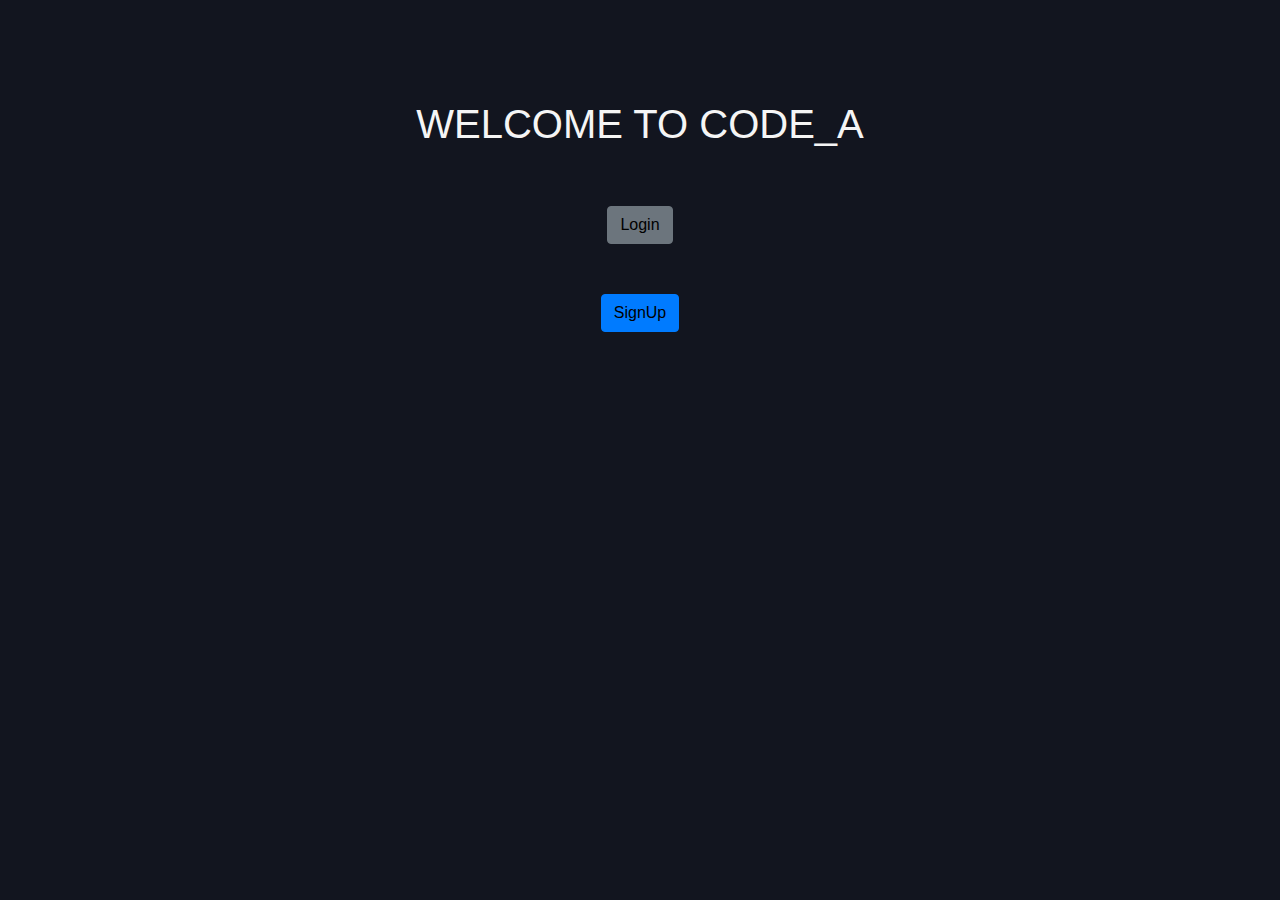
<file: index.html>
<!DOCTYPE html>
<html lang="en">

<head>
  <meta charset="UTF-8">
  <meta http-equiv="X-UA-Compatible" content="IE=edge">
  <meta name="viewport" content="width=device-width, initial-scale=1.0">
  <title>Profile</title>
  <link rel="stylesheet" href="https://cdnjs.cloudflare.com/ajax/libs/font-awesome/4.7.0/css/font-awesome.min.css">
  <link rel="stylesheet" href="style.css">
  <link rel="stylesheet" href="https://maxcdn.bootstrapcdn.com/bootstrap/4.0.0/css/bootstrap.min.css"
    integrity="sha384-Gn5384xqQ1aoWXA+058RXPxPg6fy4IWvTNh0E263XmFcJlSAwiGgFAW/dAiS6JXm" crossorigin="anonymous">
    <style>
      body{
        background-color: #12151F;
      }
      a{
        color: black;
        text-decoration: none;
      }
      a:hover{
        text-decoration: none;
        color: black;
      }
      h1{
        color: whitesmoke;
      }
      div{
        align-items: center;
        display: flex;
        flex-direction: column;
        flex-wrap: wrap;
        justify-content: space-around;
        margin-top: 100px;        
      }
      button{
        margin-top: 50px;
      }
    </style>
</head>

<body >


      <div>
        <h1>WELCOME TO CODE_A</h1>
        <button class="btn btn-secondary"><a href="login.html">Login</a></button>
        <button class="btn btn-primary"><a href="signup.html">SignUp</a></button>

      </div>








  <script src="https://code.jquery.com/jquery-3.2.1.slim.min.js"
    integrity="sha384-KJ3o2DKtIkvYIK3UENzmM7KCkRr/rE9/Qpg6aAZGJwFDMVNA/GpGFF93hXpG5KkN"
    crossorigin="anonymous"></script>
  <script src="https://cdnjs.cloudflare.com/ajax/libs/popper.js/1.12.9/umd/popper.min.js"
    integrity="sha384-ApNbgh9B+Y1QKtv3Rn7W3mgPxhU9K/ScQsAP7hUibX39j7fakFPskvXusvfa0b4Q"
    crossorigin="anonymous"></script>
  <script src="https://maxcdn.bootstrapcdn.com/bootstrap/4.0.0/js/bootstrap.min.js"
    integrity="sha384-JZR6Spejh4U02d8jOt6vLEHfe/JQGiRRSQQxSfFWpi1MquVdAyjUar5+76PVCmYl"
    crossorigin="anonymous"></script>
  <script src="app.js"></script>
</body>

</html>
</file>
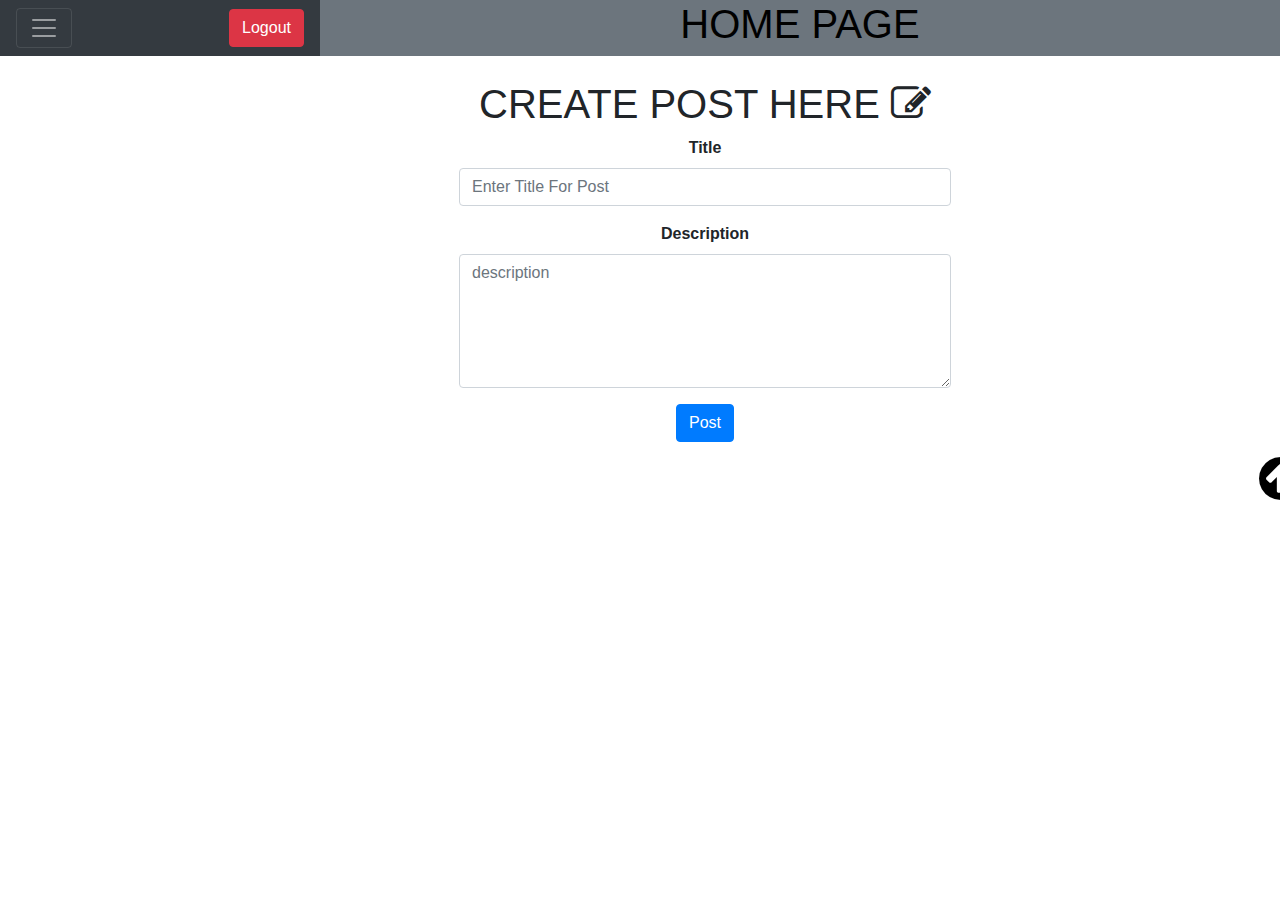
<file: dashboard.html>
<!DOCTYPE html>
<html lang="en">

<head>
  <meta charset="UTF-8">
  <meta http-equiv="X-UA-Compatible" content="IE=edge">
  <meta name="viewport" content="width=device-width, initial-scale=1.0">
  <title>Profile</title>
  <link rel="stylesheet" href="https://cdnjs.cloudflare.com/ajax/libs/font-awesome/4.7.0/css/font-awesome.min.css">
  <link rel="stylesheet" href="style.css">
  <link rel="stylesheet" href="https://maxcdn.bootstrapcdn.com/bootstrap/4.0.0/css/bootstrap.min.css"
    integrity="sha384-Gn5384xqQ1aoWXA+058RXPxPg6fy4IWvTNh0E263XmFcJlSAwiGgFAW/dAiS6JXm" crossorigin="anonymous">
</head>

<body onload="getCurrentUser()">

  <div class="container-fluid">
    <div class="row ">
      <div class="col-3 m-0 p-0" id="userDashboard">
        <div class="pos-f-t">
          <nav class="navbar navbar-dark bg-dark">
            <button class="navbar-toggler" type="button" data-toggle="collapse"
              data-target="#navbarToggleExternalContent" aria-controls="navbarToggleExternalContent"
              aria-expanded="false" aria-label="Toggle navigation">
              <span class="navbar-toggler-icon"></span>
            </button>

            <button type="button" class="btn btn-danger" onclick="onLogout()">Logout</button>
          </nav>
          <div class="collapse bg-dark" id="navbarToggleExternalContent">
            <div class="bg-dark p-4">
              <div class="profileImage">
                <img src="1.jpg" alt="">
              </div>
              <div>
                <h4 id="detial" class="text-white"></h4>
              </div>
              <div class="icon-and-des">
                <i class="fa fa-user text-white" aria-hidden="true"></i>
                <span class="text-white" id="currentUserName"></span>
              </div>
              <div class="icon-and-des">
                <i class="fa fa-envelope text-white" aria-hidden="true"></i>
                <span class="text-white" id="currentUserEmail"></span>
              </div>
              <div class="icon-and-des">
                <i class="fa fa-map-marker text-white" aria-hidden="true"></i>
                <span class="text-white" id="currentUserAddress"></span>
              </div>
              <div class="icon-and-des">
                <i class="fa fa-phone text-white" aria-hidden="true"></i>
                <span class="text-white" id="currentUserNumber"></span>
              </div>
            </div>
          </div>
        </div>
      </div>


      <div class="col-9 position-relative bg-secondary " id="home">
        <h1 class="homepage">
          HOME PAGE
        </h1>


        <div class="post">
          <!-- Create Post  -->
          <div class="p-4" id="createPost">
            <h1>CREATE POST HERE  <i class="fa fa-pencil-square-o" aria-hidden="true"></i></h1>
            <form onsubmit="return false">
              <div class="form-group">
                <label for="title" class="font-weight-bold">Title</label>
                <input type="text" class="form-control" id="title" aria-describedby="emailHelp"
                  placeholder="Enter Title For Post">
              </div>
              <div class="form-group">
                <label for="description" class="font-weight-bold">Description</label>
                <textarea type="description" class="form-control" id="description" placeholder="description" cols="30"
                  rows="5"></textarea>

              </div>
              <button type="submit" class="btn btn-primary" onclick="post()">Post</button>
            </form>
            <div  class="position-fixed">
              <a href="#home"><i class="fa fa-arrow-circle-up" aria-hidden="true"></i></a>
            </div>
          </div>
           
          <!-- Post Items here -->
          <div id="postItem">

          </div>
        </div>
      </div>


    </div>
  </div>


  <script src="https://code.jquery.com/jquery-3.2.1.slim.min.js"
    integrity="sha384-KJ3o2DKtIkvYIK3UENzmM7KCkRr/rE9/Qpg6aAZGJwFDMVNA/GpGFF93hXpG5KkN"
    crossorigin="anonymous"></script>
  <script src="https://cdnjs.cloudflare.com/ajax/libs/popper.js/1.12.9/umd/popper.min.js"
    integrity="sha384-ApNbgh9B+Y1QKtv3Rn7W3mgPxhU9K/ScQsAP7hUibX39j7fakFPskvXusvfa0b4Q"
    crossorigin="anonymous"></script>
  <script src="https://maxcdn.bootstrapcdn.com/bootstrap/4.0.0/js/bootstrap.min.js"
    integrity="sha384-JZR6Spejh4U02d8jOt6vLEHfe/JQGiRRSQQxSfFWpi1MquVdAyjUar5+76PVCmYl"
    crossorigin="anonymous"></script>
  <script src="app.js"></script>
</body>

</html>
</file>
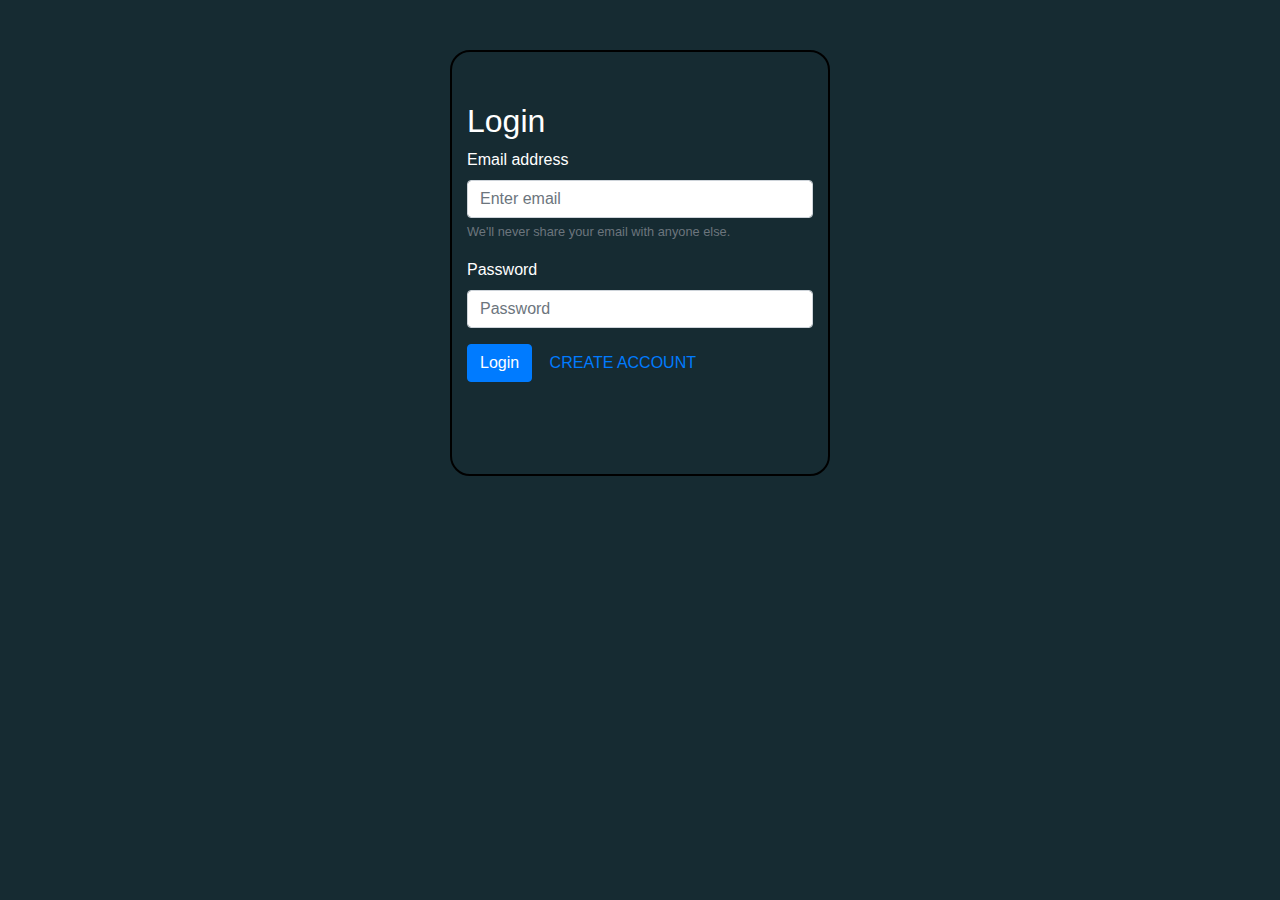
<file: login.html>
<!DOCTYPE html>
<html lang="en">

<head>
    <meta charset="UTF-8">
    <meta http-equiv="X-UA-Compatible" content="IE=edge">
    <meta name="viewport" content="width=device-width, initial-scale=1.0">
    <title>Login</title>
    <link rel="stylesheet" href="style.css">
    <link rel="stylesheet" href="https://maxcdn.bootstrapcdn.com/bootstrap/4.0.0/css/bootstrap.min.css"
        integrity="sha384-Gn5384xqQ1aoWXA+058RXPxPg6fy4IWvTNh0E263XmFcJlSAwiGgFAW/dAiS6JXm" crossorigin="anonymous">
    <script src="app.js"></script>
    <style>
        body{
            background-color: #162B32;
            color: white !important;
        }
    </style>
</head>

<body>
    <div class="container">
        <div class="row">
            <div class="col-md-4">
        
            </div>
            <div class="col-md-4 loginDiv">
             <h2>Login</h2>
            <form onsubmit="return false">
                <div class="form-group">
                    <label for="email">Email address</label>
                    <input type="email" class="form-control" id="email" aria-describedby="emailHelp" placeholder="Enter email">
                    <small id="emailHelp" class="form-text text-muted">We'll never share your email with anyone else.</small>
                </div>
                <div class="form-group">
                    <label for="password">Password</label>
                    <input type="password" class="form-control" id="password" placeholder="Password">
                </div>
                <button type="submit" class="btn btn-primary" onClick="onLogin()">Login</button>
                <button type="button" class="btn btn-link"><a href="signup.html">CREATE ACCOUNT</a></button>
                <div class="alert" role="alert" id="message"></div>
            </form>
            </div>
            <div class="col-md-4">
                
            </div>
        </div>
    </div>


    <script src="https://code.jquery.com/jquery-3.2.1.slim.min.js"
        integrity="sha384-KJ3o2DKtIkvYIK3UENzmM7KCkRr/rE9/Qpg6aAZGJwFDMVNA/GpGFF93hXpG5KkN"
        crossorigin="anonymous"></script>
    <script src="https://cdnjs.cloudflare.com/ajax/libs/popper.js/1.12.9/umd/popper.min.js"
        integrity="sha384-ApNbgh9B+Y1QKtv3Rn7W3mgPxhU9K/ScQsAP7hUibX39j7fakFPskvXusvfa0b4Q"
        crossorigin="anonymous"></script>
    <script src="https://maxcdn.bootstrapcdn.com/bootstrap/4.0.0/js/bootstrap.min.js"
        integrity="sha384-JZR6Spejh4U02d8jOt6vLEHfe/JQGiRRSQQxSfFWpi1MquVdAyjUar5+76PVCmYl"
        crossorigin="anonymous"></script>
</body>

</html>
</file>
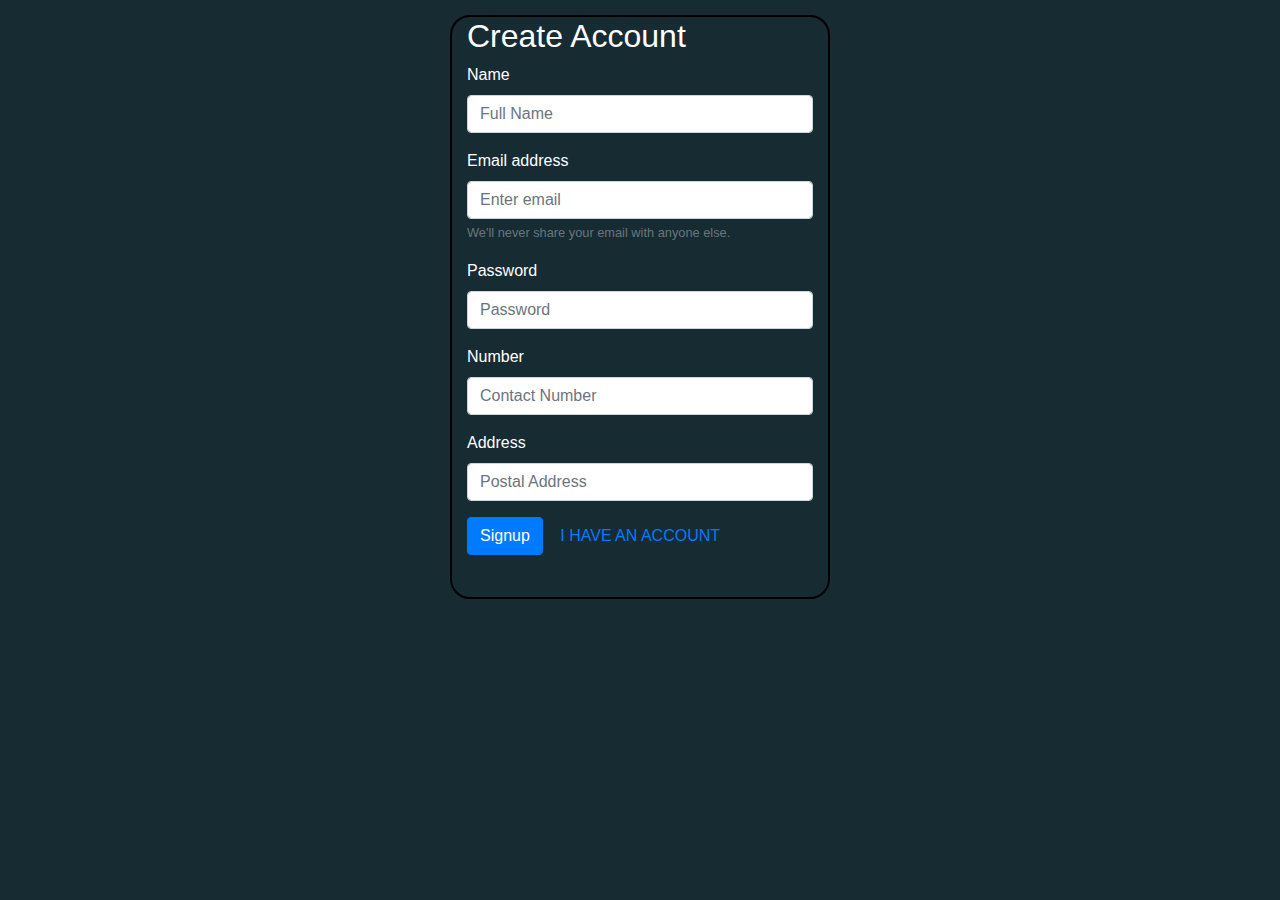
<file: signup.html>
<!DOCTYPE html>
<html lang="en">

<head>
    <meta charset="UTF-8">
    <meta http-equiv="X-UA-Compatible" content="IE=edge">
    <meta name="viewport" content="width=device-width, initial-scale=1.0">
    <title>Signup</title>
    <link rel="stylesheet" href="style.css">
    <link rel="stylesheet" href="https://maxcdn.bootstrapcdn.com/bootstrap/4.0.0/css/bootstrap.min.css"
        integrity="sha384-Gn5384xqQ1aoWXA+058RXPxPg6fy4IWvTNh0E263XmFcJlSAwiGgFAW/dAiS6JXm" crossorigin="anonymous">
    <script src="app.js"></script>
    <style>
        body{
            background-color: #162B32;
        }
    </style>
</head>

<body>
    <div class="container">
        <div class="row">
            <div class="col-md-4">

            </div>
            <div class="col-md-4 signupDiv">
                <h2>Create Account</h2>
                <form onSubmit="return false">
                    <div class="form-group">
                        <label for="name">Name</label>
                        <input type="text" class="form-control" id="name" placeholder="Full Name">
                    </div>
                    <div class="form-group">
                        <label for="email">Email address</label>
                        <input type="text" class="form-control" id="email" aria-describedby="emailHelp"
                            placeholder="Enter email">
                        <small id="emailHelp" class="form-text text-white text-muted">We'll never share your email with anyone
                            else.</small>
                    </div>
                    <div class="form-group">
                        <label for="password">Password</label>
                        <input type="password" class="form-control" id="password" placeholder="Password">
                    </div>
                    <div class="form-group">
                        <label for="number">Number</label>
                        <input type="number" class="form-control" id="number" placeholder="Contact Number">
                    </div>
                    <div class="form-group">
                        <label for="address">Address</label>
                        <input type="text" class="form-control" id="address" placeholder="Postal Address">
                    </div>
                    <button type="submit" class="btn btn-primary" onClick="onSignup()">Signup</button>
                    <button type="button" class="btn btn-link"><a href="login.html">I HAVE AN ACCOUNT</a></button>
                    <div class="alert" role="alert" id="message"></div>
                </form>
            </div>
            <div class="col-md-4">

            </div>

        </div>
    </div>




    <script src="https://code.jquery.com/jquery-3.2.1.slim.min.js"
        integrity="sha384-KJ3o2DKtIkvYIK3UENzmM7KCkRr/rE9/Qpg6aAZGJwFDMVNA/GpGFF93hXpG5KkN"
        crossorigin="anonymous"></script>
    <script src="https://cdnjs.cloudflare.com/ajax/libs/popper.js/1.12.9/umd/popper.min.js"
        integrity="sha384-ApNbgh9B+Y1QKtv3Rn7W3mgPxhU9K/ScQsAP7hUibX39j7fakFPskvXusvfa0b4Q"
        crossorigin="anonymous"></script>
    <script src="https://maxcdn.bootstrapcdn.com/bootstrap/4.0.0/js/bootstrap.min.js"
        integrity="sha384-JZR6Spejh4U02d8jOt6vLEHfe/JQGiRRSQQxSfFWpi1MquVdAyjUar5+76PVCmYl"
        crossorigin="anonymous"></script>
</body>

</html>
</file>
<file: style.css>
body{
    margin: 0 !important;
    padding: 0 !important;
}
.profileImage{
   width: 120px;
   height: 100px;
}
.profileImage img{
    width: 100%;
    height: 100%;
    border-radius: 50%;
}

#navbarToggleExternalContent{
    min-height: 100vh ;
}
.icon-and-des{
    margin-top: 30px;
    font-size: 20px !important;
}

@media only screen and (max-width: 600px) {
    .icon-and-des{
        font-size: 20px !important;
    }
    #navbarToggleExternalContent{
    height: 50vh !important;
    }
  }
.homepage{
    color: black !important;
}
#home{
    height: 56px !important;
    text-align: center;
}
.post{
    width: 900px !important;
    margin-left: 50px !important;
}
#createPost{
    width: 60%!important;
    align-items: center;
    text-align: center;
    margin-left: 50px;
}
#createPost a{
    /* position: fixed; */
    margin-left: 800px !important;
    margin-top: 400px !important;
    color: black;
    text-decoration: none;
    font-size: 50px;
}
#postItem{
    display: flex;
    flex-direction: row;
    flex-wrap: wrap;
}

.loginDiv{
    margin-top: 50px;
    padding: 50px;
    border: 2px solid black;
    border-radius: 20px;
}
.signupDiv{
    margin-top: 15px;
    border: 2px solid black;
    border-radius: 20px;
    color:  white !important;
}
</file>
